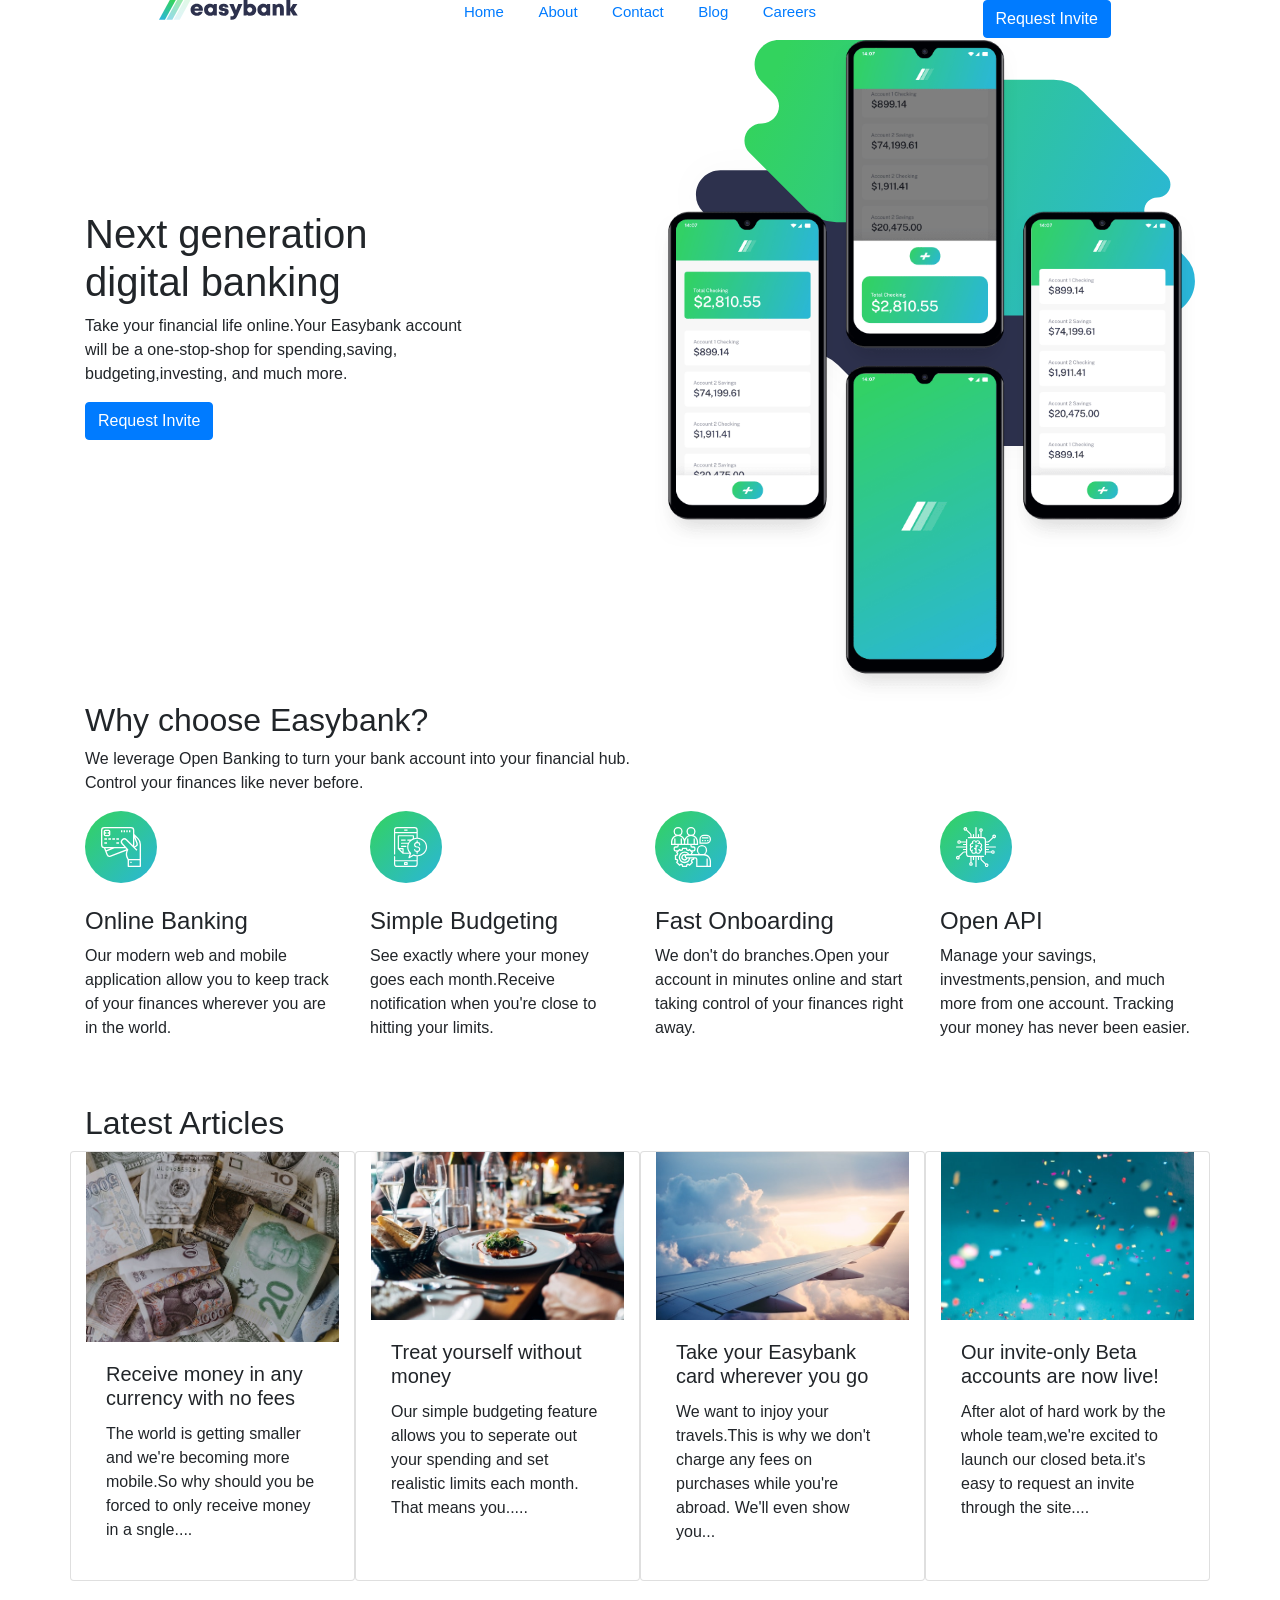
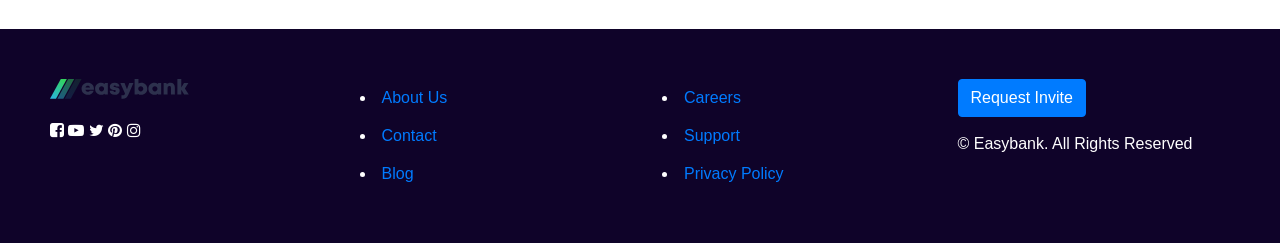
<file: index.html>
<!DOCTYPE html>
<html lang="en">

<head>
    <meta charset="UTF-8">
    <meta name="viewport" content="width=device-width, initial-scale=1.0">

    <title>Easy Bank</title>
    <link rel="stylesheet" href="style.css">
    <link rel="stylesheet" href="css/bootstrap.css">

    <link rel="stylesheet" href="https://stackpath.bootstrapcdn.com/font-awesome/4.7.0/css/font-awesome.min.css">
</head>

<style>

</style>

<body>
    <section class="section1 row">
        <div class="col-md-3">
            <img src="images/logo.svg" alt="" class="logo">
        </div>
        <nav class="col-md-6 nav-links">
            <ul>
                <li><a href="">Home</a></li>
                <li><a href="">About</a></li>
                <li><a href="">Contact</a></li>
                <li><a href="">Blog</a></li>
                <li><a href="">Careers</a></li>
            </ul>
        </nav>
        <div class="col-3 ">
            <button type="button" class="btn btn-primary request"
                style="--bs-btn-padding-y: .25rem; --bs-btn-padding-x: .5rem; --bs-btn-font-size:.75rem;">Request
                Invite</button>
        </div>
    </section>

    <section class="section2 container">
        <div class="row">
            <div class="col-6 description">
                <h1>Next generation <br> digital banking</h1>
                <p>Take your financial life online.Your Easybank account <br>
                    will be a one-stop-shop for spending,saving, <br>
                    budgeting,investing, and much more.</p>
                <button type="button" class="btn btn-primary request"
                    style="--bs-btn-padding-y: .25rem; --bs-btn-padding-x: .5rem; --bs-btn-font-size:.75rem;">Request
                    Invite</button>
            </div>
            <div class="col-6">
                <img src="images/image-mockups.png" alt="" width="100%">
            </div>
        </div>
    </section>

    <section class="section3 container">

        <h2>Why choose Easybank?</h2>
        <p>We leverage Open Banking to turn your bank account into your financial hub. <br>
            Control your finances like never before.</p>
        <div class="row mb-5">
            <div class="col-3">
                <div>
                    <img src="images/icon-online.svg" alt="" class="mb-4">
                </div>
                <h4>Online Banking</h4>
                <p>Our modern web and mobile application allow you to keep track of your finances wherever you are in
                    the
                    world.</p>
            </div>
            <div class="col-3">
                <div>
                    <img src="images/icon-budgeting.svg" alt="" class="mb-4">
                </div>
                <h4>Simple Budgeting</h4>
                <p>See exactly where your money goes each month.Receive notification when you're close to hitting your
                    limits.</p>
            </div>
            <div class="col-3">
                <div>
                    <img src="images/icon-onboarding.svg" alt="" class="mb-4">
                </div>
                <h4>Fast Onboarding</h4>
                <p>We don't do branches.Open your account in minutes online and start taking control of your finances
                    right
                    away.</p>
            </div>
            <div class="col-3">
                <div>
                    <img src="images/icon-api.svg" alt="" class="mb-4">
                </div>
                <h4>Open API</h4>
                <p>Manage your savings, investments,pension, and much more from one account. Tracking your money has
                    never
                    been easier.</p>
            </div>
        </div>
    </section>
    <section class="section4 container">

        <h2>Latest Articles</h2>
        <div class="row">
            <div class="card col-md-3">

                <img src="images/image-currency.jpg" alt="">
                <div class="card-body">
                    <h5 class="card-title">Receive money in any currency with no fees</h5>
                    <p>The world is getting smaller and we're becoming more mobile.So why should you be forced to only
                        receive money in a sngle....</p>
                </div>
            </div>
            <div class="card col-md-3">
                <img src="images/image-restaurant.jpg" alt="">
                <div class="card-body">
                    <h5 class="card-title"> Treat yourself without money</h5>
                    <p>Our simple budgeting feature allows you to seperate out your spending and set realistic limits
                        each month. That means you.....</p>
                </div>
            </div>
            <div class="card col-md-3">
                <img src="images/image-plane.jpg" alt="">
                <div class="card-body">
                    <h5 class="card-title">Take your Easybank card wherever you go</h5>
                    <p>We want to injoy your travels.This is why we don't charge any fees on purchases while you're
                        abroad. We'll even show you...</p>
                </div>
            </div>
            <div class="card col-md-3">
                <img src="images/image-confetti.jpg" alt="">
                <div class="card-body">
                    <h5 class="card-title"> Our invite-only Beta accounts are now live!</h5>
                    <p>After alot of hard work by the whole team,we're excited to launch our closed beta.it's easy to
                        request an invite through the site....</p>
                </div>
            </div>
        </div>
    </section>

    <section class="section5 mt-5">
        <footer>
            <div class="row">

                <div class="col-3">
                    <img src="images/logo.svg" alt="">

                    <div class="icons">
                        <i class="fa fa-facebook-square" aria-hidden="true"></i>
                        <i class="fa fa-youtube-play" aria-hidden="true"></i>
                        <i class="fa fa-twitter"></i>
                        <i class="fa fa-pinterest" aria-hidden="true"></i>
                        <i class="fa fa-instagram"></i>
                    </div>



                </div>
                <div class="col-3">

                    <li><a href="">About Us</a></li>
                    <li><a href="">Contact</a></li>
                    <li><a href="">Blog</a></li>

                </div>
                <div class="col-3">
                    <li><a href="">Careers</a></li>
                    <li><a href="">Support</a></li>
                    <li><a href="">Privacy Policy</a></li>
                </div>
                <div class="col-3">
                    <button type="button" class="btn btn-primary request"
                        style="--bs-btn-padding-y: .25rem; --bs-btn-padding-x: .5rem; --bs-btn-font-size:.75rem;">Request
                        Invite</button> <br>
                    © Easybank. All Rights Reserved
                </div>
            </div>
        </footer>
    </section>
</body>

</html>
</file>
<file: style.css>
*{
    margin:0;
    padding:0;
    font-family: Arial, Helvetica, sans-serif;
    box-sizing: border-box;
   
}

-------section1-------
.section1 {
    margin: 0;
    background-color: rgb(248, 250, 250);
    padding-top: 20px;
}

.nav-links {
    flex: 1;
    text-align: center;
}

.nav-links ul li {
    list-style: none;
    display: inline-block;
    padding: 0 15px;
    position: relative;
    margin-top: -25px;

}

.nav-links ul li a {
    text-decoration: none;
    font-size: 15px;
}

.logo {
    float: right;
}

.request {
    border-radius: 45px;
    padding: 5px 20px;
}

------------section2--------

.section2 {
    width: 100%;
}

.description {
    padding-top: 170px;
}
.section2 img{
    background-image: url(images/bg-intro-desktop.svg);
    background-size: contain;
    background-repeat: no-repeat;
}

--------section3------
.section3{
    background-color:rgb(247, 244, 244);
    padding: 80px;
}


------section4--------
.section4 .row{
    justify-content: space-evenly;
    margin-bottom: 20px;

}

-------footer------

section.section5 {
    background: purple;
    padding: 50px;
    margin-bottom: 0;
    margin-top: 20px;
}

footer .row{
    background-color:rgb(15, 3, 41);
    color: #fff;
    padding: 50px;
}

footer button{
    margin-bottom: 15px;
}
footer img{
    margin-bottom: 20px;
}

footer li{
    padding: 7px;
}

/* --------- media queries ----------- */
@media screen and (max-width: 990px){
    body {
        background: orange;
    }
}
</file>
